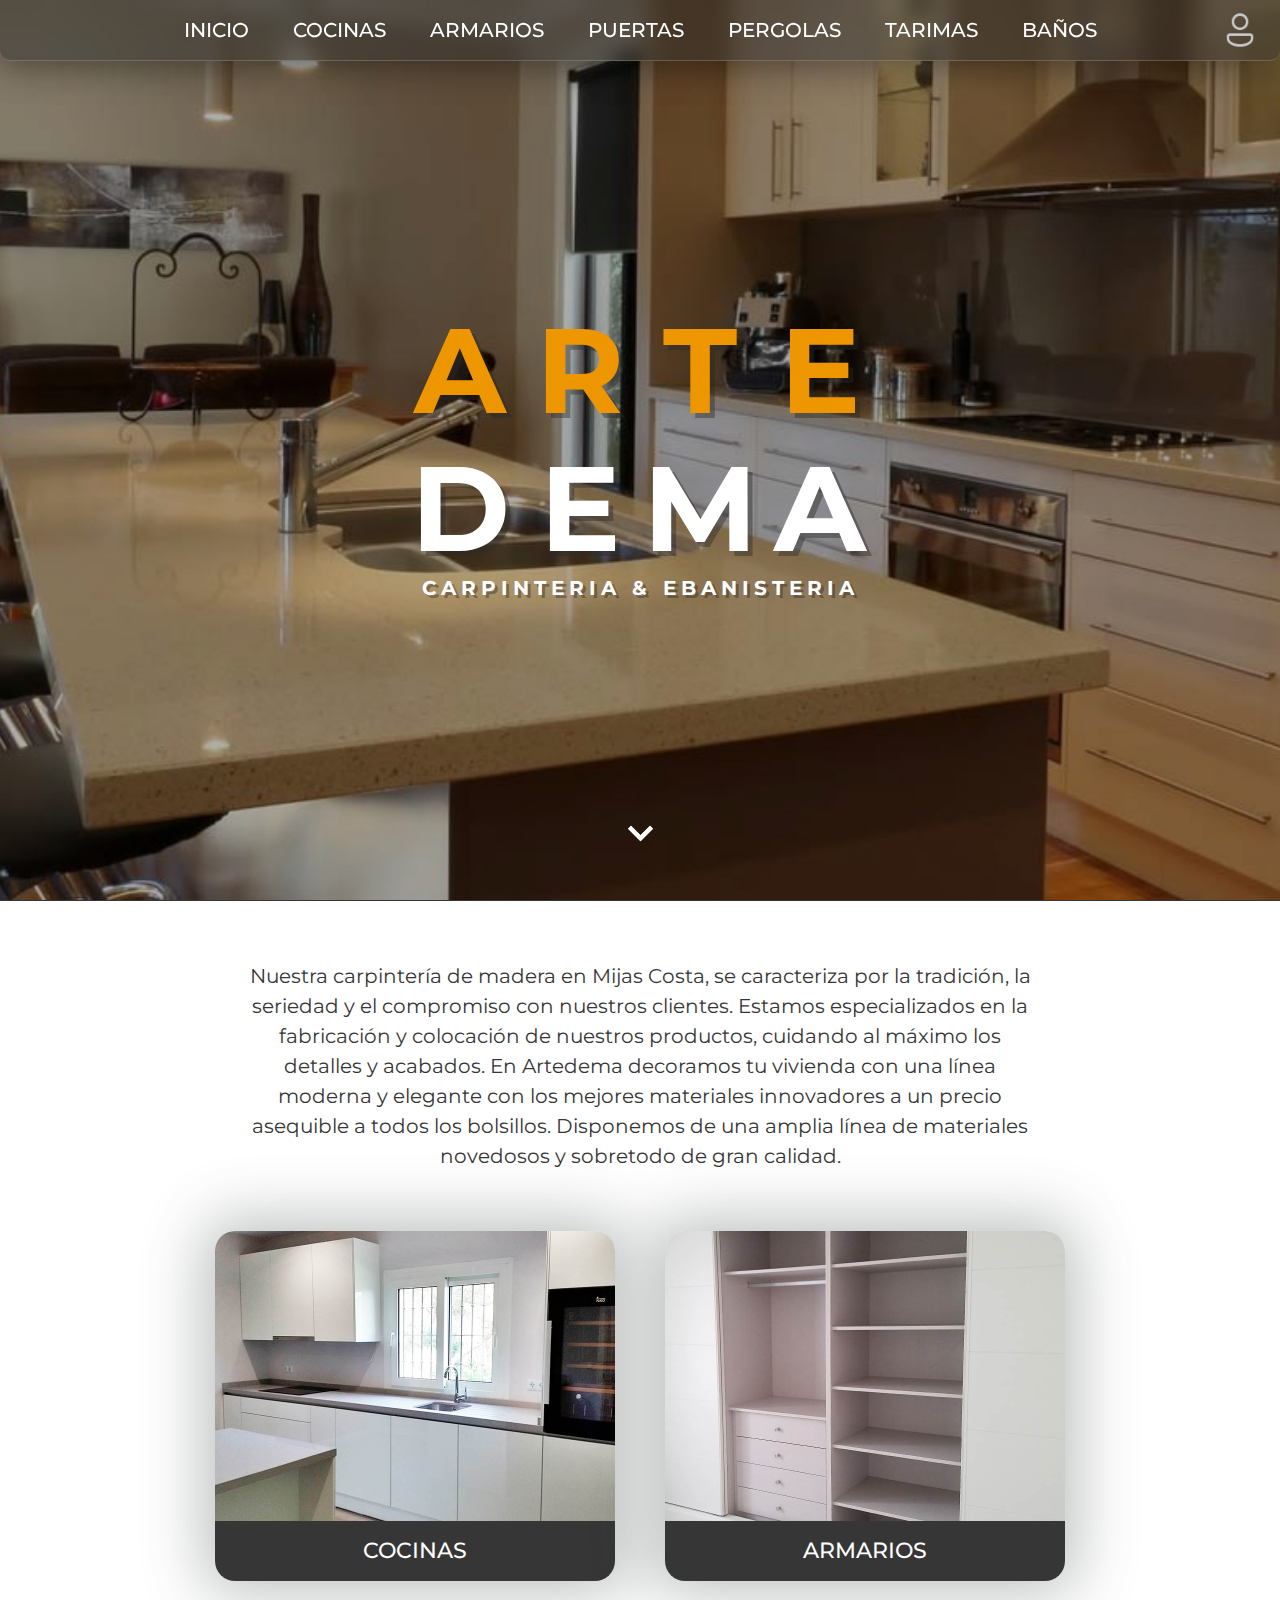
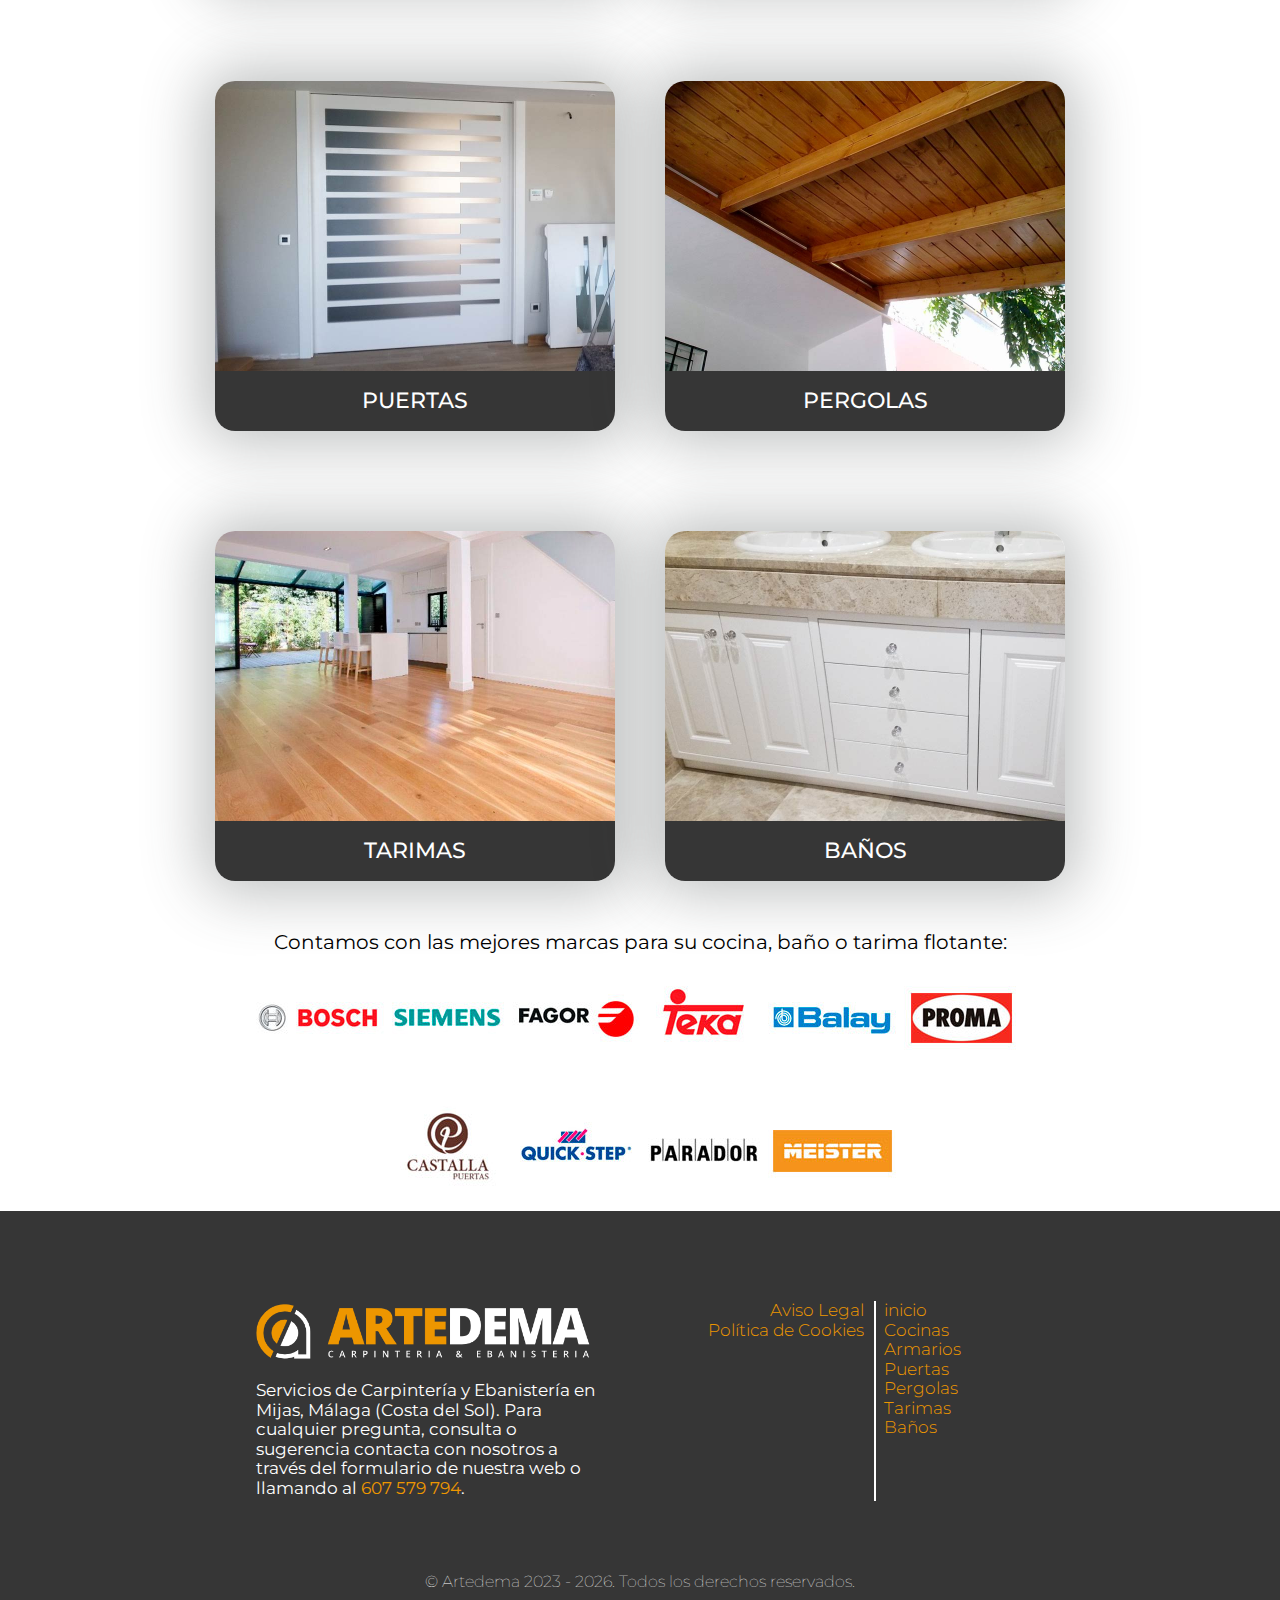
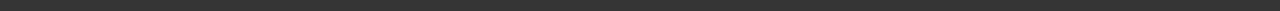
<file: index.html>
<!DOCTYPE html>
<html lang="es">
 <head>
  <meta charset="UTF-8" />
  <meta name="viewport" content="width=device-width, initial-scale=1.0" />
  <title>ARTEDEMA</title>
  <link rel="shortcut icon" href="./img/icons/favicon.ico" />
  <!---NO-INDEX--->
  <meta name="googlebot" content="noindex" />
  <meta name="robots" content="noindex" />
  <!---CSS--->
  <link rel="stylesheet" href="./css/normalize.css" />
  <link rel="stylesheet" href="./css/general.css" />
  <link rel="stylesheet" href="./css/nav.css" />
  <link rel="stylesheet" href="./css/footer.css" />
  <link rel="stylesheet" href="./css/index.css" />
  <!--FONTS-->
  <link rel="preconnect" href="https://fonts.googleapis.com" />
  <link rel="preconnect" href="https://fonts.gstatic.com" crossorigin />
  <link href="https://fonts.googleapis.com/css2?family=Montserrat:ital,wght@0,100;0,200;0,300;0,400;0,500;0,600;0,700;0,800;0,900;1,100;1,200;1,300;1,400;1,500;1,600;1,700;1,800;1,900&display=swap" rel="stylesheet" />
 </head>
 <body>
  <nav>
   <label for="menuCheckbox" id="menuButton">
    <div id="bar1"></div>
    <div id="bar2"></div>
    <div id="bar3"></div>
   </label>
   <a id="loginButton" href="./html/login.html"><img id="loginIcon" src="./img/icons/user.png" /></a>
   <input type="checkbox" id="menuCheckbox" />
   <ul>
    <li><a href="./index.html">INICIO</a></li>
    <li><a href="./html/cocinas.html">COCINAS</a></li>
    <li><a href="./html/armarios.html">ARMARIOS</a></li>
    <li>
     <a href="./html/puertas.html">PUERTAS</a>
     <ul>
      <li><a href="./html/puertas.html">Puertas de entrada</a></li>
      <li><a href="./html/puertas.html">Puertas de paso</a></li>
     </ul>
    </li>
    <li><a href="./html/pergolas.html">PERGOLAS</a></li>
    <li><a href="./html/tarimas-flotantes.html">TARIMAS</a></li>
    <li><a href="./html/banos.html">BAÑOS</a></li>
   </ul>
  </nav>
  <header>
   <h1>Artedema</h1>
   <section>
    <section class="title">
     <section>
      <span class="titline1">A</span>
     </section>
     <section>
      <span class="titline1">R</span>
     </section>
     <section>
      <span class="titline1">T</span>
     </section>
     <section>
      <span class="titline1">E</span>
     </section>
    </section>
    <section class="title">
     <section>
      <span class="titline2">D</span>
     </section>
     <section>
      <span class="titline2">E</span>
     </section>
     <section>
      <span class="titline2">M</span>
     </section>
     <section>
      <span class="titline2">A</span>
     </section>
    </section>
    <h2 class="titline3">CARPINTERIA & EBANISTERIA</h2>
   </section>
   <a id="scrollButton" href="#scrollButton"><img draggable="false" src="./img/icons/arrow.svg" title="Scroll" /></a>
  </header>
  <main>
   <p class="intro">Nuestra carpintería de madera en Mijas Costa, se caracteriza por la tradición, la seriedad y el compromiso con nuestros clientes. Estamos especializados en la fabricación y colocación de nuestros productos, cuidando al máximo los detalles y acabados. En Artedema decoramos tu vivienda con una línea moderna y elegante con los mejores materiales innovadores a un precio asequible a todos los bolsillos. Disponemos de una amplia línea de materiales novedosos y sobretodo de gran calidad.</p>
   <section class="gallery">
    <section>
     <a class="galleryImage" href="./html/cocinas.html"><img src="./img/trabajos/cocinas/cocinas.jpg" alt="Cocinas" draggable="false" /></a>
     <a class="galleryButton" href="./html/cocinas.html">COCINAS</a>
    </section>
    <section>
     <a class="galleryImage" href="./html/armarios.html"><img src="./img/trabajos/armarios/armarios.jpg" alt="Armarios" draggable="false" /></a>
     <a class="galleryButton" href="./html/armarios.html">ARMARIOS</a>
    </section>
    <section>
     <a class="galleryImage" href="./html/puertas.html"><img src="./img/trabajos/puertas/puertas.jpg" alt="Puertas" draggable="false" /></a>
     <a class="galleryButton" href="./html/puertas.html">PUERTAS</a>
    </section>
    <section>
     <a class="galleryImage" href="./html/pergolas.html"><img src="./img/trabajos/pergolas/pergolas.jpg" alt="Pergolas" draggable="false" /></a>
     <a class="galleryButton" href="./html/pergolas.html">PERGOLAS</a>
    </section>
    <section>
     <a class="galleryImage" href="./html/tarimas-flotantes.html"><img src="./img/trabajos/tarimas/tarimas.jpg" alt="Tarimas" draggable="false" /></a>
     <a class="galleryButton" href="./html/tarimas-flotantes.html">TARIMAS</a>
    </section>
    <section>
     <a class="galleryImage" href="./html/banos.html"><img src="./img/trabajos/banos/banos.jpg" alt="Muebles de Baño" draggable="false" /></a>
     <a class="galleryButton" href="./html/banos.html">BAÑOS</a>
    </section>
   </section>
   <section class="brands">
    <p>Contamos con las mejores marcas para su cocina, baño o tarima flotante:</p>
    <section>
     <img src="./img/brands/brand_01.jpg" id="brand_01" draggable="false" title="Bosch" />
     <img src="./img/brands/brand_02.jpg" id="brand_02" draggable="false" title="Siemens" />
     <img src="./img/brands/brand_03.jpg" id="brand_03" draggable="false" title="Fagor" />
     <img src="./img/brands/brand_04.jpg" id="brand_04" draggable="false" title="Teka" />
     <img src="./img/brands/brand_05.jpg" id="brand_05" draggable="false" title="Balay" />
     <img src="./img/brands/brand_06.jpg" id="brand_06" draggable="false" title="Proma" />
     <img src="./img/brands/brand_07.jpg" id="brand_07" draggable="false" title="Castalla" />
     <img src="./img/brands/brand_08.jpg" id="brand_08" draggable="false" title="Quick Step" />
     <img src="./img/brands/brand_09.jpg" id="brand_09" draggable="false" title="Parador" />
     <img src="./img/brands/brand_10.jpg" id="brand_10" draggable="false" title="Meister" />
    </section>
   </section>
  </main>
  <footer>
   <img src="./img/logo/WhiteLogo.png" draggable="false" alt="Artedema" />
   <p class="info">Servicios de Carpintería y Ebanistería en Mijas, Málaga (Costa del Sol). Para cualquier pregunta, consulta o sugerencia contacta con nosotros a través del formulario de nuestra web o llamando al <a href="tel:+34 607579794">607 579 794</a>.</p>
   <section>
    <ul class="list1">
     <li><a href="#">Aviso Legal</a></li>
     <li><a href="#">Política de Cookies</a></li>
    </ul>
    <img src="./img/icons/line.svg" draggable="false" />
    <ul class="list2">
     <li><a href="./index.html">inicio</a></li>
     <li><a href="./html/cocinas.html">Cocinas</a></li>
     <li><a href="./html/armarios.html">Armarios</a></li>
     <li><a href="./html/puertas.html">Puertas</a></li>
     <li><a href="./html/pergolas.html">Pergolas</a></li>
     <li><a href="./html/tarimas-flotantes.html">Tarimas</a></li>
     <li><a href="./html/banos.html">Baños</a></li>
    </ul>
   </section>
   <p class="derechos">© Artedema 2023 - <span id="year">0000</span>. Todos los derechos reservados.</p>
   <script src="./js/year.js"></script>
   <script src="./js/button.js"></script>
  </footer>
 </body>
</html>
</file>
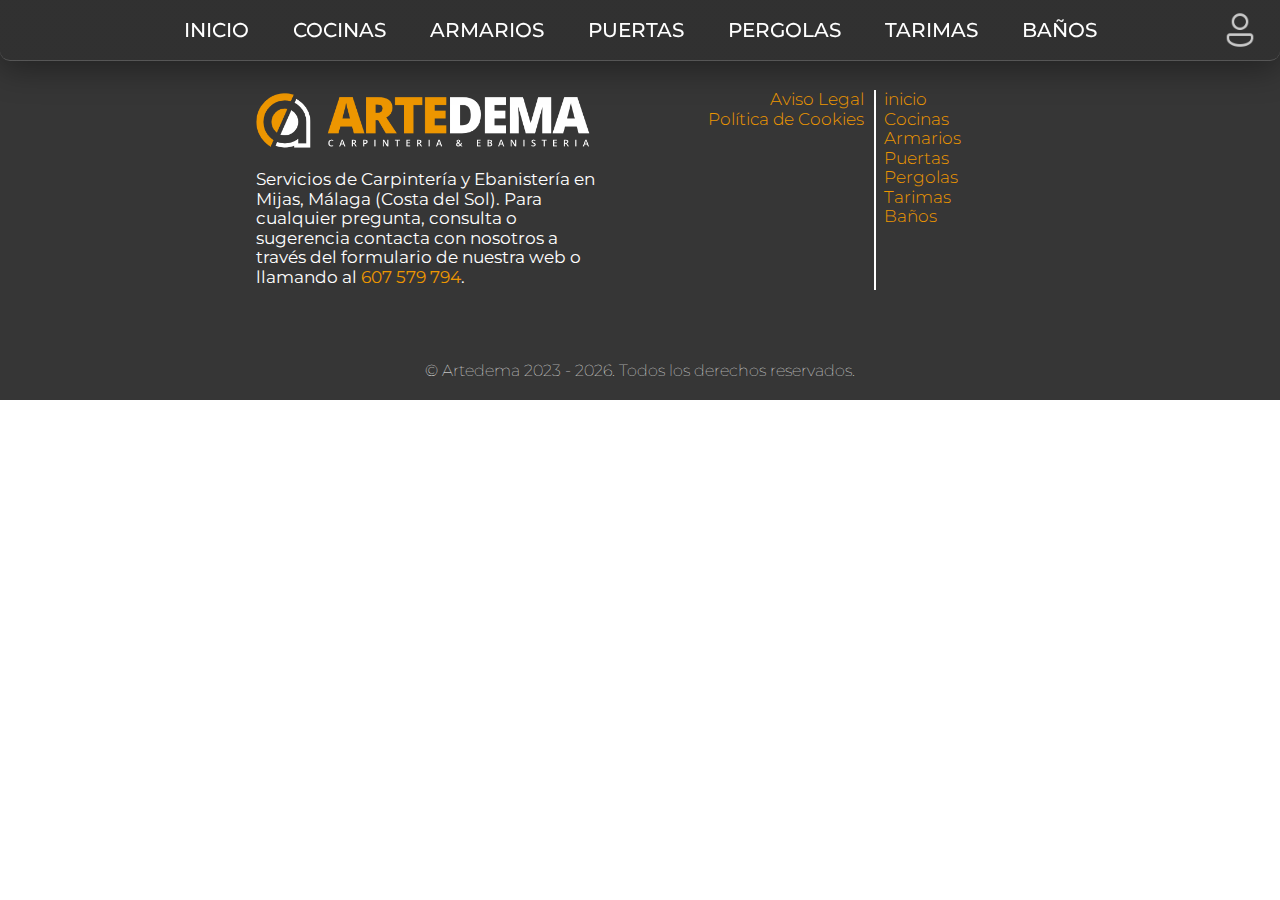
<file: html/armarios.html>
<!DOCTYPE html>
<html lang="en">
 <head>
  <meta charset="UTF-8" />
  <meta name="viewport" content="width=device-width, initial-scale=1.0" />
  <title>ARTEDEMA</title>
  <link rel="shortcut icon" href="../img/icons/favicon.ico" />
  <!--NO-INDEX-->
  <meta name="googlebot" content="noindex" />
  <meta name="robots" content="noindex" />
  <!--CSS-->
  <link rel="stylesheet" href="../css/general.css" />
  <link rel="stylesheet" href="../css/normalize.css" />
  <link rel="stylesheet" href="../css/nav.css" />
  <link rel="stylesheet" href="../css/footer.css" />
  <link rel="stylesheet" href="../css/galeria.css" />
  <!--FONTS-->
  <link rel="preconnect" href="https://fonts.googleapis.com" />
  <link rel="preconnect" href="https://fonts.gstatic.com" crossorigin />
  <link href="https://fonts.googleapis.com/css2?family=Montserrat:ital,wght@0,100;0,200;0,300;0,400;0,500;0,600;0,700;0,800;0,900;1,100;1,200;1,300;1,400;1,500;1,600;1,700;1,800;1,900&display=swap" rel="stylesheet" />
 </head>
 <body>
  <nav>
   <label for="menuCheckbox" id="menuButton">
    <div id="bar1"></div>
    <div id="bar2"></div>
    <div id="bar3"></div>
   </label>
   <a id="loginButton" href="./html/login.html"><img id="loginIcon" src="../img/icons/user.png" /></a>
   <input type="checkbox" id="menuCheckbox" />
   <ul>
    <li><a href="../index.html">INICIO</a></li>
    <li><a href="./cocinas.html">COCINAS</a></li>
    <li><a href="./armarios.html">ARMARIOS</a></li>
    <li>
     <a href="./puertas.html">PUERTAS</a>
     <ul>
      <li><a href="./puertas.html">Puertas de entrada</a></li>
      <li><a href="./puertas.html">Puertas de paso</a></li>
     </ul>
    </li>
    <li><a href="./pergolas.html">PERGOLAS</a></li>
    <li><a href="./tarimas-flotantes.html">TARIMAS</a></li>
    <li><a href="./banos.html">BAÑOS</a></li>
   </ul>
  </nav>
  <main></main>
  <footer>
   <img src="../img/logo/WhiteLogo.png" draggable="false" alt="Artedema" />
   <p class="info">Servicios de Carpintería y Ebanistería en Mijas, Málaga (Costa del Sol). Para cualquier pregunta, consulta o sugerencia contacta con nosotros a través del formulario de nuestra web o llamando al <a href="tel:+34 607579794">607 579 794</a>.</p>
   <section>
    <ul class="list1">
     <li><a href="#">Aviso Legal</a></li>
     <li><a href="#">Política de Cookies</a></li>
    </ul>
    <img src="../img/icons/line.svg" draggable="false" />
    <ul class="list2">
     <li><a href="../index.html">inicio</a></li>
     <li><a href="./cocinas.html">Cocinas</a></li>
     <li><a href="./armarios.html">Armarios</a></li>
     <li><a href="./puertas.html">Puertas</a></li>
     <li><a href="./pergolas.html">Pergolas</a></li>
     <li><a href="./tarimas-flotantes.html">Tarimas</a></li>
     <li><a href="./banos.html">Baños</a></li>
    </ul>
   </section>
   <p class="derechos">© Artedema 2023 - <span id="year">2023</span>. Todos los derechos reservados.</p>
   <script src="../js/year.js"></script>
   <script src="../js/button.js"></script>
  </footer>
 </body>
</html>
</file>
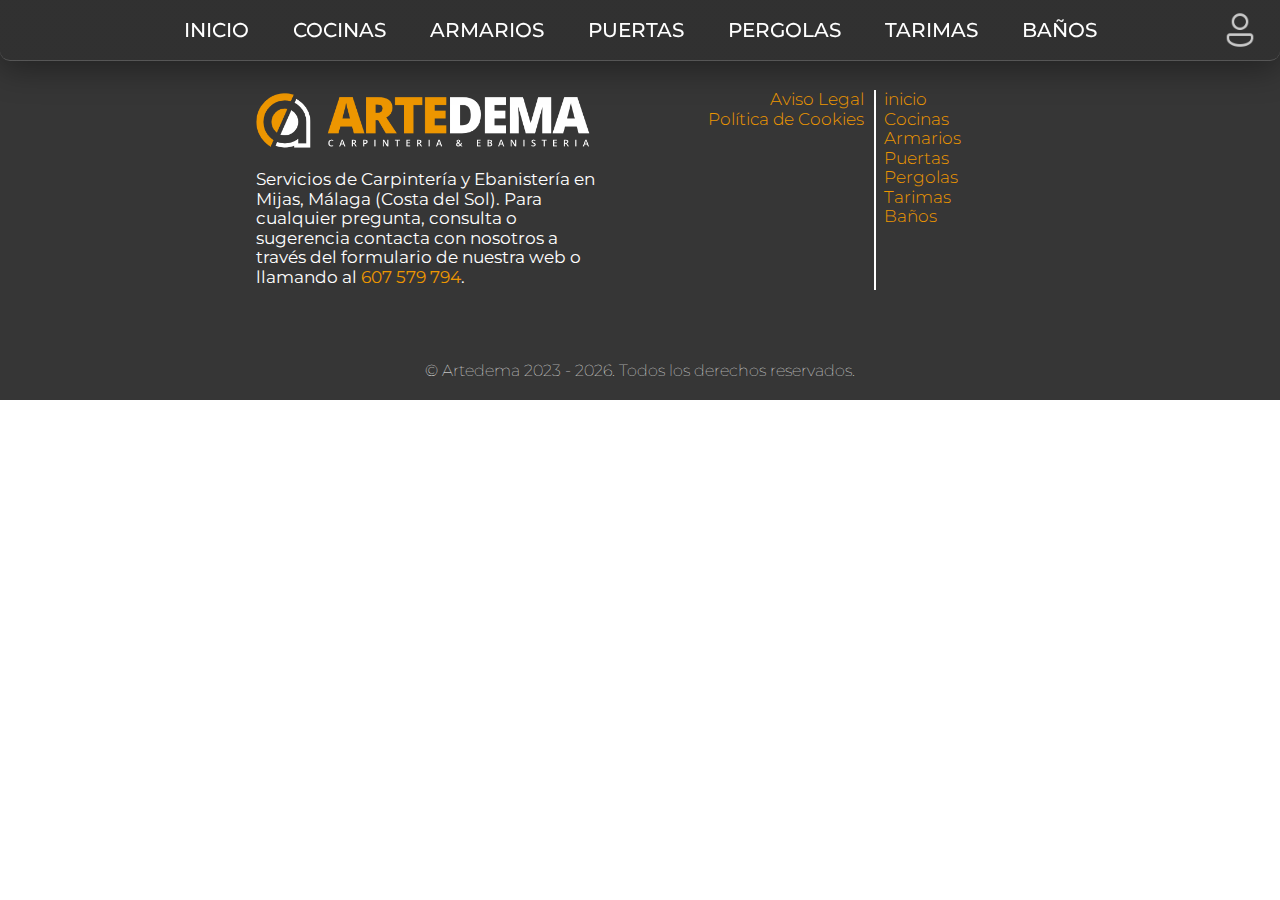
<file: html/banos.html>
<!DOCTYPE html>
<html lang="en">
 <head>
  <meta charset="UTF-8" />
  <meta name="viewport" content="width=device-width, initial-scale=1.0" />
  <title>ARTEDEMA</title>
  <link rel="shortcut icon" href="../img/icons/favicon.ico" />
  <!---NO-INDEX--->
  <meta name="googlebot" content="noindex" />
  <meta name="robots" content="noindex" />
  <!---CSS--->
  <link rel="stylesheet" href="../css/general.css" />
  <link rel="stylesheet" href="../css/normalize.css" />
  <link rel="stylesheet" href="../css/nav.css" />
  <link rel="stylesheet" href="../css/footer.css" />
  <!--FONTS-->
  <link rel="preconnect" href="https://fonts.googleapis.com" />
  <link rel="preconnect" href="https://fonts.gstatic.com" crossorigin />
  <link href="https://fonts.googleapis.com/css2?family=Montserrat:ital,wght@0,100;0,200;0,300;0,400;0,500;0,600;0,700;0,800;0,900;1,100;1,200;1,300;1,400;1,500;1,600;1,700;1,800;1,900&display=swap" rel="stylesheet" />
 </head>
 <body>
  <nav>
   <label for="menuCheckbox" id="menuButton">
    <div id="bar1"></div>
    <div id="bar2"></div>
    <div id="bar3"></div>
   </label>
   <a id="loginButton" href="./html/login.html"><img id="loginIcon" src="../img/icons/user.png" /></a>
   <input type="checkbox" id="menuCheckbox" />
   <ul>
    <li><a href="../index.html">INICIO</a></li>
    <li><a href="./cocinas.html">COCINAS</a></li>
    <li><a href="./armarios.html">ARMARIOS</a></li>
    <li>
     <a href="./puertas.html">PUERTAS</a>
     <ul>
      <li><a href="./puertas.html">Puertas de entrada</a></li>
      <li><a href="./puertas.html">Puertas de paso</a></li>
     </ul>
    </li>
    <li><a href="./pergolas.html">PERGOLAS</a></li>
    <li><a href="./tarimas-flotantes.html">TARIMAS</a></li>
    <li><a href="./banos.html">BAÑOS</a></li>
   </ul>
  </nav>
  <main></main>
  <footer>
   <img src="../img/logo/WhiteLogo.png" draggable="false" alt="Artedema" />
   <p class="info">Servicios de Carpintería y Ebanistería en Mijas, Málaga (Costa del Sol). Para cualquier pregunta, consulta o sugerencia contacta con nosotros a través del formulario de nuestra web o llamando al <a href="tel:+34 607579794">607 579 794</a>.</p>
   <section>
    <ul class="list1">
     <li><a href="#">Aviso Legal</a></li>
     <li><a href="#">Política de Cookies</a></li>
    </ul>
    <img src="../img/icons/line.svg" draggable="false" />
    <ul class="list2">
     <li><a href="../index.html">inicio</a></li>
     <li><a href="./cocinas.html">Cocinas</a></li>
     <li><a href="./armarios.html">Armarios</a></li>
     <li><a href="./puertas.html">Puertas</a></li>
     <li><a href="./pergolas.html">Pergolas</a></li>
     <li><a href="./tarimas-flotantes.html">Tarimas</a></li>
     <li><a href="./banos.html">Baños</a></li>
    </ul>
   </section>
   <p class="derechos">© Artedema 2023 - <span id="year">2023</span>. Todos los derechos reservados.</p>
   <script src="../js/year.js"></script>
   <script src="../js/button.js"></script>
  </footer>
 </body>
</html>
</file>
<file: css/general.css>
* {
 -webkit-user-select: none;
 -ms-user-select: none;
 user-select: none;
 --orange: #ed9600;
 --gray: #363636;
 --white: #ffffff;
 --black: #000000;
 font-family: "Montserrat";
 color: #ffffff;
}
::-webkit-scrollbar {
 display: none;
}
html {
 scroll-behavior: smooth;
}
a,
a:hover,
a:link,
a:visited,
a:active {
 text-decoration: none;
 color: var(--white);
}
</file>
<file: css/nav.css>
/*_____________NAV______________*/
nav {
 background: linear-gradient(135deg, #2c2c2c79, #2c2c2c79);
 backdrop-filter: blur(10px);
 box-shadow: 0 8px 32px 0 #0000005e;
 border-bottom: 1px solid #ffffff2e;
 border-radius: 0px 0px 10px 10px;

 z-index: 1000;
 height: 60px;
 width: 100%;
 position: fixed;
}
nav ul {
 width: 100%;
 text-align: center;
 position: relative;
 top: 50%;
 transform: translate(0, -50%);
}
nav li {
 list-style-type: none;
 display: inline;
 background-color: transparent;
 position: relative;
}
nav a {
 transition: color 0.5s, font-size 0.5s;
 color: #e2e2e2;
 font-family: "Montserrat", sans-serif;
 font-weight: 500;
 background-color: transparent;

 font-size: 20px;
 margin: 0 20px 0 20px;
}
nav a:hover {
 color: var(--orange);
}
@media screen and (max-width: 1000px) {
 nav a {
  font-size: 0;
 }
}
#loginButton {
 position: absolute;
 right: 40px;
 top: 30px;
}
#loginIcon {
 position: relative;
}
/*___________SUB_NAV____________*/
nav ul ul {
 background: linear-gradient(135deg, #32323277, #32323277);
 backdrop-filter: blur(10px);
 box-shadow: 0 8px 32px 0 #0000005e;
 border-radius: 5px;
 text-align: left;
 transition: 0.5s;
 transition: opacity 0.5s ease-in-out;

 display: none;
 padding: 10px 0;
 width: 200%;
 position: absolute;
 top: 20px;
 left: 0;
 transform: translate(0, 0);
}
ul li:hover > ul {
 display: block;
}
/*_____________MENU_____________*/
nav img {
 transition: transform 0.5s;
 cursor: pointer;
 z-index: 2000;

 position: absolute;
 top: 50%;
 right: 0;
 transform: translate(100%, -50%);
 width: 40px;
}
nav #menuCheckbox {
 display: none;
}
nav label {
 position: absolute;
 top: 50%;
 right: 20px;
 width: 30px;
 height: 30px;
 transform: translate(0, -50%);
}
@media screen and (max-width: 1000px) {
 #loginButton {
  position: absolute;
  right: 90px;
 }
 label {
  z-index: 100;
 }
 nav ul {
  background: linear-gradient(135deg, #474747dd, #474747dd);
  transition: 0.5s;

  position: fixed;
  top: 0;
  right: -100%;
  height: 100vh;
  width: 100%;
  display: flex;
  flex-direction: column;
  justify-content: center;
  align-items: center;
  transform: translate(0, 0);
 }
 ul li:hover > ul {
  display: none;
 }
 #menuCheckbox:checked ~ ul {
  right: 0;
 }
 #menuCheckbox:checked ~ ul li {
  display: block;
  text-align: center;
  margin: 20px 0 0 0;
 }
 #menuCheckbox:checked ~ ul li a {
  font-family: "Montserrat", sans-serif;
  font-weight: 500;

  font-size: 30px;
  margin: 0 20px 0 20px;
 }
 #menuButton div {
  background-color: #c9c9c9;
  border-radius: 2px;
  transition: ease 0.2s;

  transform: translate(0, -50%);
  position: absolute;
  height: 10%;
  width: 100%;
 }
 #menuButton #bar1 {
  top: 15%;
 }
 #menuButton #bar2 {
  top: 50%;
 }
 #menuButton #bar3 {
  top: 85%;
 }
}
</file>
<file: css/footer.css>
/*_____________FOOTER___________*/
footer {
 background-color: var(--gray);
 transition: 0.5s;

 display: flex;
 align-items: center;
 flex-direction: column;
 height: 400px;
 position: relative;
}
footer img {
 transition: 0.5s;

 height: 60px;
 position: absolute;
 top: 90px;
 left: 20%;
}
footer .info {
 font-family: "Montserrat";
 color: var(--white);
 font-weight: 400;
 transition: 0.5s;

 width: 350px;
 font-size: 17px;
 position: absolute;
 top: 170px;
 left: 20%;
}
footer .info a {
 color: var(--orange);
}
footer section {
 transition: 0.5s;

 position: absolute;
 top: 90px;
 right: 20%;
 height: 200px;
 width: 300px;
 display: flex;
 justify-content: center;
}
footer section img {
 transition: 0.5s;

 height: 200px;
 position: absolute;
 top: 0;
 left: 50%;
}
footer section .list1,
.list2 {
 list-style: none;
 font-family: "Montserrat";
 font-weight: 100;
 transition: 0.5s;

 font-size: 17px;
}
footer section .list1 {
 text-align: end;
 position: absolute;
 top: 0;
 left: calc(50% - 10px);
 transform: translate(-100%, 0);
}
footer .list2 {
 position: absolute;
 top: 0;
 left: calc(50% + 10px);
}
.list1 a,
.list2 a {
 color: var(--orange);
 font-weight: 300;
}
.derechos {
 font-family: "Montserrat";
 color: var(--white);
 font-weight: 100;

 text-align: center;
 position: absolute;
 bottom: 20px;
}
@media screen and (max-width: 1200px) {
 footer {
  height: 640px;
 }
 footer img {
  top: 90px;
  left: 50%;
  transform: translate(-50%, 0);
 }
 footer .info {
  top: 170px;
  left: 50%;
  transform: translate(-50%, 0);
 }
 footer section {
  top: 350px;
  left: 50%;
  transform: translate(-50%, 0);
 }
}
@media screen and (max-width: 400px) {
 footer img {
  max-width: 80%;
  height: auto;
 }
 footer .info {
  max-width: 80%;
 }
 footer section ul li {
  font-size: 15px;
 }
}
</file>
<file: css/index.css>
/*_____________HEADER___________*/
header {
 border-bottom: solid var(--gray) 1px;
 background-image: url(../img/portada.png);
 background-repeat: no-repeat;
 background-size: cover;
 background-position: 50%;

 height: 100vh;
 width: 100%;
 display: flex;
 align-items: center;
 justify-content: center;
}
header h1 {
 display: none;
}
.title {
 display: flex;
 justify-content: center;
}
.titline1,
.titline2,
.titline3 {
 text-shadow: 5px 5px #2929296a;
 font-family: "Montserrat";
 font-weight: 700;
 transition: font-size 0.5s;
}
.titline1 {
 color: var(--orange);

 font-size: 120px;
}
.titline2 {
 color: var(--white);

 font-size: 120px;
}
.titline3 {
 color: var(--white);
 text-shadow: 3px 3px #2929296a;
 text-align: center;
 font-family: "Montserrat";

 font-size: 20px;
 letter-spacing: 5px;
}
.title section {
 transition: width 0.5s;

 width: 120px;
 justify-content: center;
 display: flex;
}
#scrollButton {
 position: absolute;
 bottom: 50px;
}
#scrollButton img {
 transition: width 0.5s;
 width: 25px;
}
#scrollButton img:hover {
 width: 30px;
}
@media screen and (max-width: 600px) {
 .titline1,
 .titline2 {
  font-size: 90px;
 }
 .titline3 {
  font-size: 10px;
 }
 .title section {
  margin: 0 5px 0 5px;
  width: 60px;
 }
}
/*_____________MAIN_____________*/
main {
 background-color: var(--white);

 display: flex;
 flex-direction: column;
}
.intro {
 font-family: "Montserrat";
 color: var(--gray);
 transition: width 0.2s;
 line-height: 1.5;

 font-size: 20px;
 width: 1300px;
 margin: 60px auto 60px auto;
 text-align: center;
}
.gallery {
 margin: 0 auto 50px auto;
 display: grid;
 grid-template-columns: repeat(3, 1fr);
 grid-gap: 100px 50px;
}
.gallery section {
 -webkit-box-shadow: 0px 0px 61px 13px rgba(62, 66, 66, 0.33);
 -moz-box-shadow: 0px 0px 61px 13px rgba(62, 66, 66, 0.33);
 box-shadow: 0px 0px 61px 13px rgba(62, 66, 66, 0.33);
 border-radius: 20px;
 transition: width 0.5s, height 0.5s;

 height: 350px;
 width: 400px;
 overflow: hidden;
 display: flex;
 justify-content: center;
 position: relative;
}
.galleryImage img {
 transition: width 0.5s;
 width: 100%;
 position: absolute;
 top: 50%;
 left: 50%;
 transform: translate(-50%, -60%);
}
.galleryImage img:hover {
 width: calc(100% + 20px);
}
.galleryButton {
 transition: color 0.2s;
 background-color: var(--gray);
 font-family: "Montserrat";
 font-weight: 500;
 font-size: 22px;

 line-height: 60px;
 text-align: center;
 position: absolute;
 bottom: 0;
 width: 100%;
 height: 60px;
}
.galleryButton:hover {
 color: var(--orange);
}
@media screen and (max-width: 1350px) {
 .intro {
  width: 800px;
  font-size: 20px;
 }
 .gallery {
  grid-template-columns: repeat(2, 1fr);
 }
}
@media screen and (max-width: 900px) {
 .intro {
  line-height: 1.3;
  width: 350px;
  font-size: 20px;
 }
 .gallery {
  grid-template-columns: repeat(1, 1fr);
 }
}
@media screen and (max-width: 450px) {
 .intro {
  width: 250px;
  font-size: 20px;
 }
 .gallery section {
  height: 300px;
  width: 350px;
 }
}
@media screen and (max-width: 400px) {
 .gallery section {
  height: 250px;
  width: 300px;
 }
}
/*------BRANDS------*/
.brands {
 transition: height 0.5s;

 height: 150px;
 position: relative;
 align-items: center;
}
.brands p {
 font-family: montserrat;
 color: var(--black);
 transition: width 0.2s;

 margin: 0 auto 0 auto;
 width: 100%;
 text-align: center;
 font-size: 20px;
}
.brands section {
 justify-content: center;
 display: flex;
 flex-wrap: wrap;
 margin: 0 auto 0 auto;
}
@media (max-width: 1350px) {
 .brands section {
  width: 800px;
 }
 .brands {
  height: 280px;
 }
}
@media (max-width: 900px) {
 .brands {
  height: 685px;
 }
 .brands section {
  width: 280px;
 }
 .brands p {
  width: 400px;
 }
}
@media (max-width: 450px) {
 .brands {
  height: 710px;
 }
 .brands p {
  width: 350px;
 }
}
@media (max-width: 400px) {
 .brands p {
  width: 300px;
 }
}
</file>
<file: css/galeria.css>
#galeria {
 margin: 0 auto 50px auto;
 display: grid;
 grid-template-columns: repeat(3, 1fr);
 grid-gap: 100px 50px;
}
#galeria img {
 width: 500px;
}
</file>
